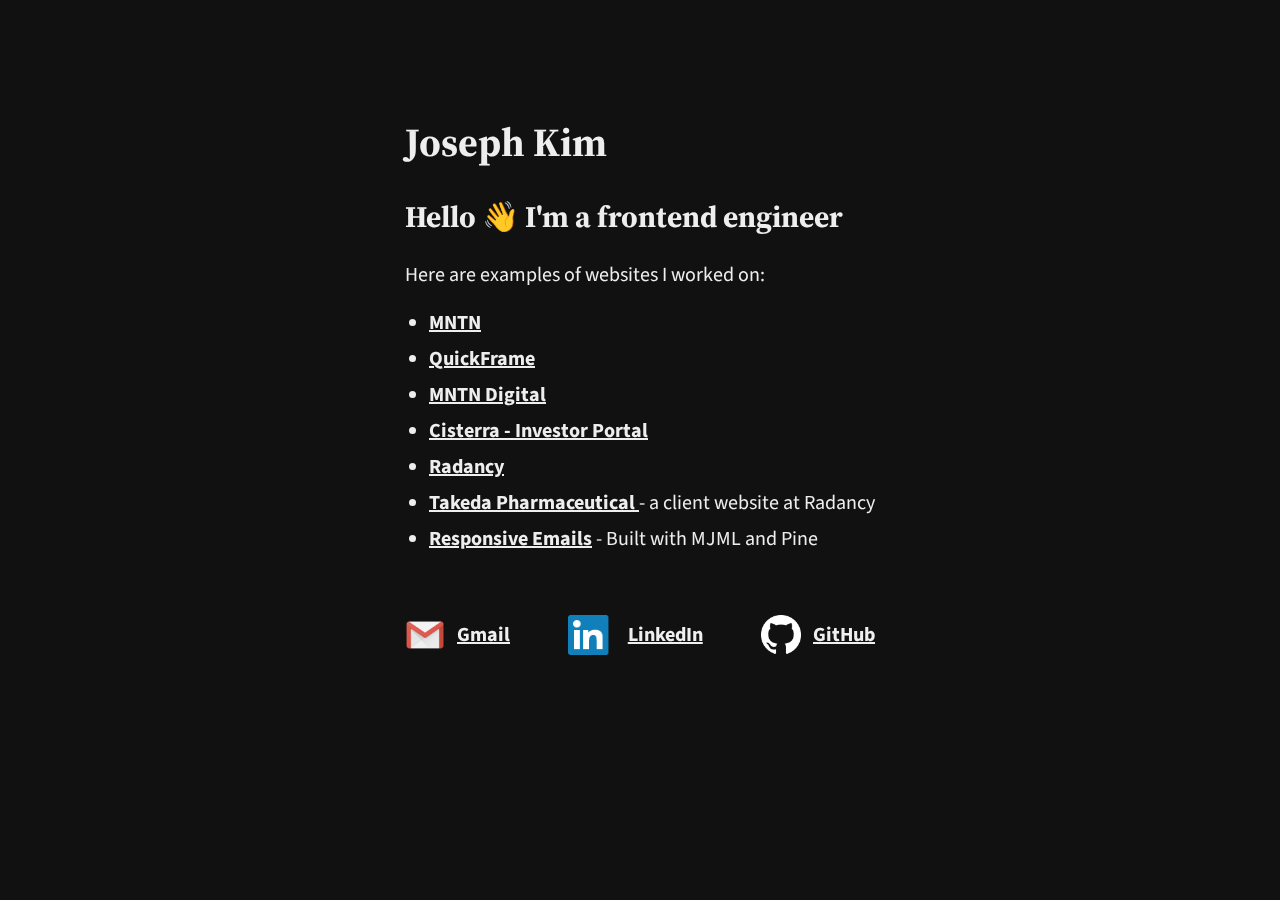
<file: index.html>
<!DOCTYPE html>
<html lang="en">
  <head>
    <meta charset="UTF-8" />
    <meta http-equiv="X-UA-Compatible" content="IE=edge" />
    <meta name="viewport" content="width=device-width, initial-scale=1.0" />
    <link rel="preconnect" href="https://fonts.googleapis.com" />
    <link rel="preconnect" href="https://fonts.gstatic.com" crossorigin />
    <link
      href="https://fonts.googleapis.com/css2?family=Source+Sans+Pro:ital,wght@0,200;0,300;0,400;0,600;0,700;0,900;1,200;1,300;1,400;1,600;1,700;1,900&family=Source+Serif+Pro:ital,wght@0,200;0,300;0,400;0,600;0,700;0,900;1,200;1,300;1,400;1,600;1,700;1,900&display=swap"
      rel="stylesheet"
    />
    <link rel="stylesheet" href="index.css" />
    <title>Document</title>
  </head>
  <body>
    <div>
      <div>
        <h1>Joseph Kim</h1>
        <h2>
          Hello 👋 I'm a frontend engineer
        </h2>
        <!-- <h3>Here are examples of the websites I worked on</h3> -->
        <p>Here are examples of websites I worked on:</p>
        <ul class="project-list">
          <li>
            <a target="_blank" href="https://mountain.com"
              >MNTN</a
            >
          </li>
          <li>
            <a target="_blank" href="https://quickframe.com/madewith"
              >QuickFrame</a
            >
          </li>
          <li>
            <a target="_blank" href="https://mountain.com">MNTN Digital</a>
          </li>
          <li>
            <a target="_blank" href="https://investor.cisterra.com">
              Cisterra - Investor Portal
            </a>
          </li>
          <li><a target="_blank" href="https://radancy.com">Radancy</a></li>
          <li>
            <a target="_blank" href="https://www.takedajobs.com">
              Takeda Pharmaceutical
            </a>
            - a client website at Radancy
          </li>
          <!-- <li>
            <a target="_blank" href="https://genesuites.vercel.app/"
              >Genesuites</a
            >
            - Built with Nextjs
          </li> -->
          <!-- <li>
            <a target="_blank" href="https://inwords.vercel.app">Inwords</a> -
            Basic blog built with Gatsby
          </li> -->
          <li>
            <a
              target="_blank"
              href="https://jsphkm.github.io/responsive-emails/"
              >Responsive Emails</a
            >
            - Built with MJML and Pine
          </li>
        </ul>
      </div>
      <div class="hero-social-container">
        <ul class="hero-social">
          <li class="gmail-item">
            <a href="mailto:jsphkm12@gmail.com" target="_blank">
              <img
                class="hero-social-image"
                src="img/icons/logo_gmail_64px.png"
              />
              Gmail
            </a>
          </li>
          <li class="linkedin-item">
            <a
              href="https://www.linkedin.com/in/joseph-kim-523840155"
              target="_blank"
            >
              <img class="hero-social-image" src="img/icons/In-2C-48px-R.png" />
              LinkedIn
            </a>
          </li>
          <li class="github-item">
            <a href="https://github.com/jsphkm" target="_blank">
              <img
                class="hero-social-image"
                src="img/icons/GitHub-Mark-Light-64px.png"
              />
              GitHub
            </a>
          </li>
        </ul>
      </div>
    </div>
  </body>
</html>
</file>
<file: index.css>
html {
  font-size: 16px;
}
@media (min-width: 800px) {
  body {
    font-size: 20px;
  }
}

body {
  background-color: #111;
  color: #eee;
  font-family: 'Source Sans Pro', sans-serif;
  display: flex;
  flex-direction: column;
  justify-content: center;
  align-items: center;
}

h1, h2, h3, h4, h5, h6 {
  font-family: 'Source Serif Pro', serif;
}


body > div {
  margin: 0 20px;
  max-width: 700px;
  display: flex;
  flex-direction: column;
  justify-content: space-between; 
}

@media (min-width: 800px) {
  body > div {
    margin: 40px;
  }
}

@media (min-width: 800px) {
  body > div {
    margin: 80px;
  }
}

hr {
  width: 100%;
}

ul, li {
  margin: 0;
  padding: 0;
}

img {
  max-width: 100%;
  height: auto;
}

a {
  color: inherit;
  font-weight: 700;
}

a:hover {
  color: red;
}

.project-list {
  padding-left: 24px;
}

.project-list li {
  margin-bottom: 8px;
}

.hero-social-container {
  margin-top: 20px;
  margin-bottom: 20px;
}

@media (min-width: 800px) {
  .hero-social-container {
    margin-top: 40px;
    margin-bottom: 40px;
  }
}

.hero-social {
  display: flex;
  flex-direction: column;
  list-style: none;
  justify-content: space-between;
  align-items: flex-start;
}
@media (min-width: 800px) {
  .hero-social {
    flex-direction: row;
  }
}

.hero-social li a {
  display: flex;
  flex-direction: row;
  justify-content: center;
  align-items: center;
  mix-blend-mode: screen;
  padding: 10px 10px 10px 0;
}

@media (min-width: 800px) {
  .hero-social li a {
    padding: 14px;
  }

  .hero-social li:first-child a {
    padding: 14px 14px 14px 0;
  }

  .hero-social li:last-child a {
    padding: 14px 0 14px 14px;
  }
}

.hero-social li a img {
  height: 30px;
  margin-right: 8px;
}

@media (min-width: 800px) {
  .hero-social li a img {
    height: 40px;
    margin-right: 12px;
  }
}
</file>
